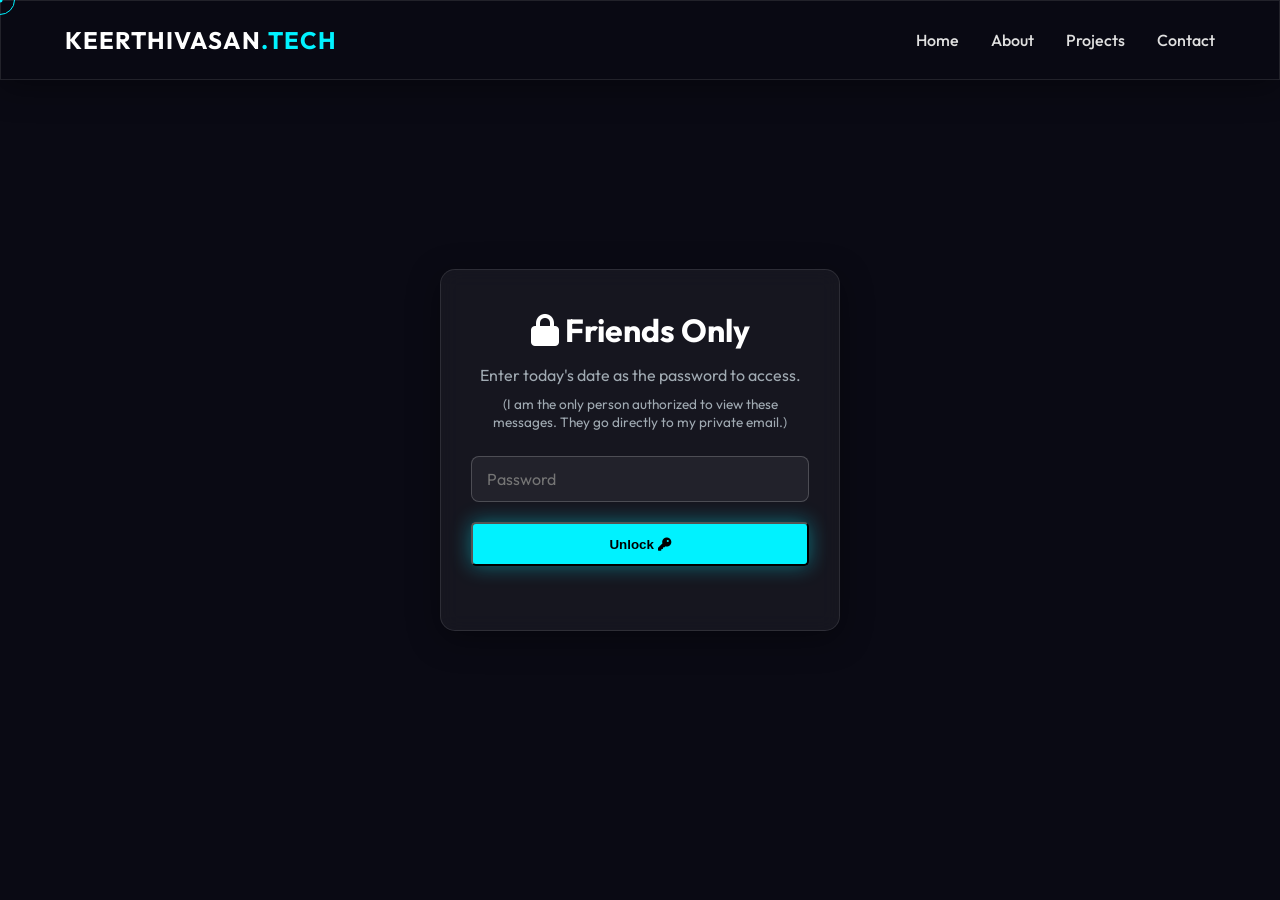
<file: slambook.html>
<!DOCTYPE html>
<html lang="en">

<head>
    <meta charset="UTF-8">
    <meta name="viewport" content="width=device-width, initial-scale=1.0">
    <link rel="icon" type="image/svg+xml" href="./assets/favicon.svg">
    <title>Slam Book | Keerthivasan</title>
    <meta name="description" content="A private slam book for friends.">
    <link rel="stylesheet" href="style.css">
    <link rel="preconnect" href="https://fonts.googleapis.com">
    <link rel="preconnect" href="https://fonts.gstatic.com" crossorigin>
    <link href="https://fonts.googleapis.com/css2?family=Outfit:wght@300;400;600;700&display=swap" rel="stylesheet">
    <link rel="stylesheet" href="https://cdnjs.cloudflare.com/ajax/libs/font-awesome/6.4.0/css/all.min.css">
    <style>
        body {
            background-color: var(--bg-color, #0a0a14);
            color: #fff;
            overflow-x: hidden;
        }

        #slambook-content {
            display: none;
            margin-top: 100px;
        }

        .password-container {
            display: flex;
            justify-content: center;
            align-items: center;
            min-height: 100vh;
            text-align: center;
            padding: 20px;
        }

        .password-box {
            max-width: 400px;
            width: 100%;
            padding: 40px 30px;
            background: rgba(255, 255, 255, 0.05);
            -webkit-backdrop-filter: blur(10px);
            backdrop-filter: blur(10px);
            border-radius: 15px;
            border: 1px solid rgba(255, 255, 255, 0.1);
        }

        .password-box h2 {
            margin-bottom: 15px;
            font-size: 2rem;
            color: #fff;
        }

        .password-box p {
            margin-bottom: 25px;
            color: #a0aab2;
        }

        .slambook-header {
            text-align: center;
            margin-bottom: 40px;
        }

        #slambook-password {
            width: 100%;
            padding: 12px 15px;
            border-radius: 8px;
            border: 1px solid rgba(255, 255, 255, 0.2);
            background: rgba(255, 255, 255, 0.05);
            color: #fff;
            font-size: 1rem;
            margin-bottom: 20px;
            outline: none;
            transition: border-color 0.3s ease;
        }

        #slambook-password:focus {
            border-color: #00f2ff;
        }

        .error-msg {
            color: #ff4757;
            margin-top: 15px;
            display: none;
            font-size: 0.9rem;
        }

        .glass-nav {
            position: fixed;
            top: 0;
            width: 100%;
            z-index: 1000;
            display: flex;
            justify-content: space-between;
            align-items: center;
            padding: 1.5rem 5%;
            background: rgba(10, 10, 20, 0.95);
            -webkit-backdrop-filter: blur(10px);
            backdrop-filter: blur(10px);
        }

        .contact-form {
            max-width: 600px;
            margin: 0 auto;
            opacity: 1 !important;
            transform: none !important;
        }

        .contact-form .form-group,
        .contact-form button {
            opacity: 1 !important;
            transform: none !important;
        }

        .btn-full-width {
            width: 100%;
        }

        .slambook-section {
            padding-top: 4rem;
        }

        .slambook-footer {
            margin-top: 50px;
        }

        .auth-notice {
            font-size: 0.85rem;
            color: #a0aab2;
            margin-top: -15px;
        }

        .text-center-box {
            text-align: center;
        }
    </style>
</head>

<body>
    <div class="cursor-dot" data-cursor-dot></div>
    <div class="cursor-outline" data-cursor-outline></div>

    <!-- Navigation -->
    <nav class="glass-nav">
        <div class="logo">KEERTHIVASAN<span class="accent">.TECH</span></div>
        <ul class="nav-links">
            <li><a href="index.html#home">Home</a></li>
            <li><a href="index.html#about">About</a></li>
            <li><a href="index.html#projects">Projects</a></li>
            <li><a href="index.html#contact">Contact</a></li>
        </ul>
    </nav>

    <!-- Password Section -->
    <div id="password-section" class="password-container">
        <div class="password-box glass-card">
            <h2><i class="fa-solid fa-lock"></i> Friends Only</h2>
            <p>Enter today's date as the password to access.</p>
            <p class="auth-notice">(I am the only person authorized to view
                these messages. They go directly to my private email.)</p>
            <div class="form-group">
                <input type="password" id="slambook-password" placeholder="Password"
                    onkeydown="if(event.key === 'Enter') checkPassword()">
                <button onclick="checkPassword()" class="btn btn-primary btn-full-width">Unlock <i
                        class="fa-solid fa-key"></i></button>
            </div>
            <p id="password-error" class="error-msg"><i class="fa-solid fa-circle-exclamation"></i> Incorrect password.
            </p>
        </div>
    </div>

    <!-- Slam Book Content (Hidden by default) -->
    <div id="slambook-content">
        <section class="section-padding slambook-section">
            <div class="container contact-wrapper-centered">
                <div class="slambook-header">
                    <h2 class="section-title center">My <span class="gradient-text">Slam Book</span></h2>
                    <p>Leave a piece of your memory here! Answer whatever you feel like. ❤️</p>
                </div>

                <form id="slambook-form" class="contact-form glass-card" action="https://formspree.io/f/mlgbobnl"
                    method="POST">
                    <input type="hidden" name="_subject" value="New Slam Book Entry!">

                    <div class="form-group">
                        <label for="name">Your Name</label>
                        <input type="text" id="name" name="name" placeholder="What do I call you?" required>
                    </div>

                    <div class="form-group">
                        <label for="dob">Date of Birth</label>
                        <input type="date" id="dob" name="dob" required>
                    </div>

                    <div class="form-group">
                        <label for="contact-number">Contact Number</label>
                        <input type="tel" id="contact-number" name="contact-number" placeholder="Your phone number"
                            pattern="[\+]?[0-9\s\-\(\)]{7,15}"
                            title="Please enter a valid phone number (e.g. +91 9876543210 or 9876543210)" required>
                    </div>

                    <div class="form-group">
                        <label for="address">Address</label>
                        <textarea id="address" name="address" rows="2" placeholder="Your current address"
                            required></textarea>
                    </div>

                    <div class="form-group">
                        <label for="what-do-you-call-me">What do you call me?</label>
                        <input type="text" id="what-do-you-call-me" name="what-do-you-call-me" placeholder="Nicknames?"
                            required>
                    </div>

                    <div class="form-group">
                        <label for="who-am-i">Who am I to you?</label>
                        <input type="text" id="who-am-i" name="who-am-i" placeholder="Friend? Mentor? Nemesis?"
                            required>
                    </div>

                    <div class="form-group">
                        <label for="first-impression">First impression of me?</label>
                        <input type="text" id="first-impression" name="first-impression" placeholder="Be honest!"
                            required>
                    </div>

                    <div class="form-group">
                        <label for="when-where-meet">When & where did we meet and what do you remember of that
                            day?</label>
                        <textarea id="when-where-meet" name="when-where-meet" rows="3"
                            placeholder="Take a trip down memory lane..." required></textarea>
                    </div>

                    <div class="form-group">
                        <label for="secret-memories">Secret memories that we share?</label>
                        <textarea id="secret-memories" name="secret-memories" rows="3"
                            placeholder="Shhh... it's just between us." required></textarea>
                    </div>

                    <div class="form-group">
                        <label for="feelings">What do you feel about me?</label>
                        <textarea id="feelings" name="feelings" rows="3" placeholder="Be brutally honest..."
                            required></textarea>
                    </div>

                    <div class="form-group">
                        <label for="never-told-me">Something you've never told me but want to share?</label>
                        <textarea id="never-told-me" name="never-told-me" rows="3" placeholder="Now is the time..."
                            required></textarea>
                    </div>

                    <div class="form-group">
                        <label for="message">Your Message</label>
                        <textarea id="message" name="message" rows="5"
                            placeholder="Write your message here... I'll be the only one reading this!"
                            required></textarea>
                    </div>

                    <button type="submit" class="btn btn-primary btn-block">Lock The Memory <i
                            class="fa-solid fa-heart"></i></button>
                    <p id="form-status" class="form-status"></p>
                </form>
            </div>
        </section>

        <footer class="advanced-footer slambook-footer">
            <div class="container center text-center-box">
                <p>Designed with <i class="fa-solid fa-heart pulse"></i> by Keerthivasan</p>
            </div>
        </footer>
    </div>

    <script>
        function checkPassword() {
            const pwd = document.getElementById('slambook-password').value.trim();
            const today = new Date();
            const dd = String(today.getDate()).padStart(2, '0');
            const mm = String(today.getMonth() + 1).padStart(2, '0');
            const yyyy = today.getFullYear();

            // Accept dynamic date passwords like DDMMYYYY, DD-MM-YYYY, YYYY-MM-DD
            const allowedPasswords = [
                `${dd}${mm}${yyyy}`,
                `${dd}-${mm}-${yyyy}`,
                `${yyyy}-${mm}-${dd}`,
                `${dd}/${mm}/${yyyy}`
            ];

            if (allowedPasswords.includes(pwd)) {
                document.getElementById('password-section').style.display = 'none';
                document.getElementById('slambook-content').style.display = 'block';
                window.scrollTo(0, 0);
            } else {
                document.getElementById('password-error').style.display = 'block';
                // Shake animation
                const box = document.querySelector('.password-box');
                box.style.transform = 'translatex(-10px)';
                setTimeout(() => box.style.transform = 'translatex(10px)', 100);
                setTimeout(() => box.style.transform = 'translatex(-10px)', 200);
                setTimeout(() => box.style.transform = 'translatex(10px)', 300);
                setTimeout(() => box.style.transform = 'translatex(0)', 400);
            }
        }

        document.addEventListener('DOMContentLoaded', () => {
            // --- Custom Cursor Logic ---
            const cursorDot = document.querySelector('[data-cursor-dot]');
            const cursorOutline = document.querySelector('[data-cursor-outline]');

            window.addEventListener('mousemove', function (e) {
                const posX = e.clientX;
                const posY = e.clientY;

                if (cursorDot) {
                    cursorDot.style.left = `${posX}px`;
                    cursorDot.style.top = `${posY}px`;
                }

                if (cursorOutline && typeof cursorOutline.animate === 'function') {
                    cursorOutline.animate({
                        left: `${posX}px`,
                        top: `${posY}px`
                    }, { duration: 500, fill: "forwards" });
                }
            });

            // Hover effect for cursor
            const hoverables = document.querySelectorAll('a, button, input, textarea');
            hoverables.forEach(el => {
                el.addEventListener('mouseenter', () => {
                    if (cursorOutline) {
                        cursorOutline.style.transform = 'translate(-50%, -50%) scale(1.5)';
                        cursorOutline.style.backgroundColor = 'rgba(0, 242, 255, 0.1)';
                    }
                });
                el.addEventListener('mouseleave', () => {
                    if (cursorOutline) {
                        cursorOutline.style.transform = 'translate(-50%, -50%) scale(1)';
                        cursorOutline.style.backgroundColor = 'transparent';
                    }
                });
            });

            // Contact Form AJAX Handling
            const contactForm = document.getElementById('slambook-form');
            const formStatus = document.getElementById('form-status');

            if (contactForm && formStatus) {
                contactForm.addEventListener('submit', async function (event) {
                    event.preventDefault();
                    const formData = new FormData(contactForm);
                    const data = Object.fromEntries(formData.entries());

                    formStatus.textContent = "Sending...";
                    formStatus.className = "form-status"; // Reset classes

                    try {
                        const response = await fetch(contactForm.action, {
                            method: contactForm.method,
                            headers: {
                                'Accept': 'application/json',
                                'Content-Type': 'application/json'
                            },
                            body: JSON.stringify(data)
                        });

                        if (response.ok) {
                            formStatus.textContent = "Memory saved successfully! Thanks <3";
                            formStatus.classList.add('status-success');
                            contactForm.reset();
                        } else {
                            const result = await response.json();
                            if (Object.hasOwn(result, 'errors')) {
                                formStatus.textContent = result.errors.map(error => error["message"]).join(", ");
                            } else {
                                formStatus.textContent = "Oops! There was a problem submitting your entry";
                            }
                            formStatus.classList.add('status-error');
                        }
                    } catch (error) {
                        formStatus.textContent = "Oops! There was a problem submitting your entry";
                        formStatus.classList.add('status-error');
                    }
                });
            }
        });
    </script>
</body>

</html>
</file>
<file: style.css>
:root {
    --bg-dark: #0a0a14;
    --bg-card: rgba(255, 255, 255, 0.05);
    --border-glass: rgba(255, 255, 255, 0.1);
    --text-main: #e0e0e0;
    --text-muted: #a0a0b0;
    --accent-primary: #00f2ff;
    /* Neon Cyan */
    --accent-secondary: #7000ff;
    /* Neon Purple */
    --accent-success: #00ff9d;
    --font-main: 'Outfit', sans-serif;
    --gradient-text: linear-gradient(45deg, var(--accent-primary), var(--accent-secondary));
}

* {
    margin: 0;
    padding: 0;
    box-sizing: border-box;
    scroll-behavior: smooth;
}

body {
    background-color: var(--bg-dark);
    color: var(--text-main);
    font-family: var(--font-main);
    overflow-x: hidden;
    cursor: none;
    /* Custom cursor */
}

/* Custom Cursor */
.cursor-dot,
.cursor-outline {
    position: fixed;
    top: 0;
    left: 0;
    transform: translate(-50%, -50%);
    border-radius: 50%;
    z-index: 9999;
    pointer-events: none;
}

.cursor-dot {
    width: 5px;
    height: 5px;
    background-color: var(--accent-primary);
}

.cursor-outline {
    width: 30px;
    height: 30px;
    border: 1px solid var(--accent-primary);
    transition: width 0.2s, height 0.2s, background-color 0.2s;
}

/* Glassmorphism Utilities */
.glass-nav,
.glass-card {
    background: var(--bg-card);
    -webkit-backdrop-filter: blur(12px);
    backdrop-filter: blur(12px);
    border: 1px solid var(--border-glass);
    box-shadow: 0 8px 32px 0 rgba(0, 0, 0, 0.37);
}

/* Navbar */
nav {
    position: fixed;
    width: 100%;
    padding: 1.5rem 5%;
    display: flex;
    justify-content: space-between;
    align-items: center;
    z-index: 100;
    transition: 0.3s;
}

.logo {
    font-size: 1.5rem;
    font-weight: 700;
    letter-spacing: 1px;
}

.logo .accent {
    color: var(--accent-primary);
}

.nav-links {
    list-style: none;
    display: flex;
    gap: 2rem;
}

.nav-links a {
    text-decoration: none;
    color: var(--text-main);
    font-weight: 500;
    position: relative;
    transition: color 0.3s;
}

.nav-links a::after {
    content: '';
    position: absolute;
    width: 0;
    height: 2px;
    bottom: -5px;
    left: 0;
    background: var(--accent-primary);
    transition: width 0.3s;
}

.nav-links a:hover {
    color: var(--accent-primary);
}

.nav-links a:hover::after {
    width: 100%;
}

/* Hero Section */
.hero-section {
    height: 100vh;
    display: flex;
    align-items: center;
    justify-content: center;
    position: relative;
    padding: 0 10%;
    overflow: hidden;
}

#hero-canvas {
    position: absolute;
    top: 0;
    left: 0;
    width: 100%;
    height: 100%;
    z-index: -1;
    background: radial-gradient(circle at center, #1a1a2e 0%, #0a0a14 100%);
}

@keyframes rotateBg {
    0% {
        transform: rotate(0deg);
    }

    100% {
        transform: rotate(360deg);
    }
}

.hero-content {
    text-align: center;
    max-width: 800px;
}

.status-widget {
    display: inline-flex;
    align-items: center;
    gap: 0.5rem;
    padding: 0.5rem 1rem;
    background: rgba(0, 255, 157, 0.1);
    border: 1px solid rgba(0, 255, 157, 0.3);
    border-radius: 50px;
    margin-bottom: 1.5rem;
    font-size: 0.9rem;
    color: var(--accent-success);
}

.status-dot {
    width: 8px;
    height: 8px;
    background: var(--accent-success);
    border-radius: 50%;
    box-shadow: 0 0 10px var(--accent-success);
}

.pulse {
    animation: pulse 2s infinite;
}

@keyframes pulse {
    0% {
        opacity: 1;
        transform: scale(1);
    }

    50% {
        opacity: 0.5;
        transform: scale(1.2);
    }

    100% {
        opacity: 1;
        transform: scale(1);
    }
}

.hero-content h1 {
    font-size: 3.5rem;
    line-height: 1.2;
    margin-bottom: 1rem;
}

.gradient-text {
    background: var(--gradient-text);
    -webkit-background-clip: text;
    background-clip: text;
    -webkit-text-fill-color: transparent;
}

.hero-subtitle {
    font-size: 1.2rem;
    color: var(--text-muted);
    margin-bottom: 2rem;
}

.hero-buttons {
    display: flex;
    gap: 1rem;
    justify-content: center;
    margin-bottom: 3rem;
}

.btn {
    padding: 0.8rem 2rem;
    border-radius: 5px;
    text-decoration: none;
    font-weight: 600;
    transition: 0.3s;
    cursor: none;
    /* Let custom cursor handle hints */
}

.btn-primary {
    background: var(--accent-primary);
    color: #000;
    box-shadow: 0 0 20px rgba(0, 242, 255, 0.4);
}

.btn-primary:hover {
    transform: translateY(-3px);
    box-shadow: 0 0 30px rgba(0, 242, 255, 0.6);
}

.btn-secondary {
    border: 1px solid var(--border-glass);
    color: var(--text-main);
    background: rgba(255, 255, 255, 0.05);
}

.btn-secondary:hover {
    background: rgba(255, 255, 255, 0.1);
    border-color: var(--accent-main);
}

.stats-container {
    display: flex;
    justify-content: space-around;
    padding: 2rem;
    border-radius: 15px;
    margin-top: 2rem;
}

.stat-item {
    text-align: center;
}

.stat-number {
    font-size: 2rem;
    font-weight: 700;
    color: var(--accent-primary);
}

.stat-label {
    display: block;
    font-size: 0.9rem;
    color: var(--text-muted);
}

/* Scroll indicator */
.scroll-indicator {
    position: absolute;
    bottom: 30px;
    left: 50%;
    transform: translateX(-50%);
}

.mouse {
    width: 30px;
    height: 50px;
    border: 2px solid var(--text-muted);
    border-radius: 20px;
    position: relative;
}

.wheel {
    width: 4px;
    height: 8px;
    background: var(--text-main);
    border-radius: 2px;
    position: absolute;
    top: 10px;
    left: 50%;
    transform: translateX(-50%);
    animation: scroll 1.5s infinite;
}

@keyframes scroll {
    0% {
        top: 10px;
        opacity: 1;
    }

    100% {
        top: 30px;
        opacity: 0;
    }
}

/* Sections General */
.section-padding {
    padding: 5rem 10%;
}

.section-title {
    font-size: 2.5rem;
    margin-bottom: 3rem;
    position: relative;
    display: inline-block;
}

.section-title.center {
    display: block;
    text-align: center;
}

.section-title::after {
    content: '';
    position: absolute;
    bottom: -10px;
    left: 0;
    width: 50%;
    height: 3px;
    background: var(--gradient-text);
}

.section-title.center::after {
    left: 50%;
    transform: translateX(-50%);
}

/* About Section */
.split-layout {
    display: grid;
    grid-template-columns: 1fr 1fr;
    gap: 4rem;
    align-items: center;
}

.about-image-wrapper {
    position: relative;
}

.image-frame {
    width: 100%;
    height: 400px;
    background: var(--bg-card);
    border-radius: 20px;
    overflow: hidden;
    position: relative;
}

.profile-img {
    width: 100%;
    height: 100%;
    object-fit: cover;
}

.floating-card {
    position: absolute;
    background: rgba(10, 10, 20, 0.9);
    padding: 1rem;
    border-radius: 10px;
    border: 1px solid var(--border-glass);
    display: flex;
    align-items: center;
    gap: 0.8rem;
    box-shadow: 0 10px 20px rgba(0, 0, 0, 0.5);
    animation: float 3s ease-in-out infinite;
}


.python-card {
    top: 20px;
    left: -20px;
    border-left: 3px solid #FFD43B;
    animation-duration: 3s;
}

.sql-card {
    bottom: 40px;
    right: -20px;
    border-left: 3px solid #00BCF2;
    animation-delay: 1.5s;
    animation-duration: 4s;
}

.powerbi-card {
    top: 40%;
    right: -30px;
    border-left: 3px solid #F2C811;
    animation-delay: 0.8s;
    animation-duration: 3.5s;
}

.mysql-card {
    bottom: 20px;
    left: -10px;
    border-left: 3px solid #00758F;
    animation-delay: 2.5s;
    animation-duration: 4.5s;
}

.git-card {
    top: 10px;
    right: 20px;
    border-left: 3px solid #F05032;
    /* Git Orange */
    animation-delay: 0.5s;
    animation-duration: 5s;
}

.excel-card {
    top: 50%;
    left: -35px;
    /* Perimeter: Left side */
    border-left: 3px solid #217346;
    /* Excel Green */
    animation-delay: 3s;
    animation-duration: 4s;
}


@keyframes float {

    0%,
    100% {
        transform: translateY(0);
    }

    50% {
        transform: translateY(-10px);
    }
}

.about-text p {
    color: var(--text-muted);
    line-height: 1.6;
    margin-bottom: 1.5rem;
    font-size: 1.1rem;
}

.about-text strong {
    color: var(--accent-primary);
}

.btn-outline {
    display: inline-flex;
    align-items: center;
    gap: 0.5rem;
    color: var(--accent-primary);
    text-decoration: none;
    font-weight: 600;
    border-bottom: 1px solid var(--accent-primary);
    padding-bottom: 2px;
}

/* Skills Section */
.skills-grid {
    display: grid;
    grid-template-columns: repeat(auto-fit, minmax(300px, 1fr));
    gap: 2rem;
}

.skill-category {
    padding: 2rem;
    border-radius: 15px;
}

.skill-category h3 {
    margin-bottom: 1.5rem;
    display: flex;
    align-items: center;
    gap: 0.8rem;
    color: var(--text-main);
}

.chart-container {
    height: 200px;
    position: relative;
}

.tags-container {
    display: flex;
    flex-wrap: wrap;
    gap: 0.8rem;
}

.tag {
    padding: 0.5rem 1rem;
    background: rgba(255, 255, 255, 0.05);
    border-radius: 20px;
    font-size: 0.9rem;
    color: var(--text-muted);
    border: 1px solid var(--border-glass);
    transition: 0.3s;
}

.tag:hover {
    background: var(--accent-primary);
    color: #000;
    transform: translateY(-2px);
}

/* Experience Section */
.experience-timeline {
    position: relative;
    max-width: 800px;
    margin: 0 auto;
    padding: 2rem 0;
}

.experience-timeline::after {
    content: '';
    position: absolute;
    width: 2px;
    background: linear-gradient(to bottom, transparent, #ffcc00, transparent);
    /* Yellow line */
    top: 0;
    bottom: 0;
    left: 20px;
    margin-left: -1px;
    box-shadow: 0 0 15px rgba(255, 204, 0, 0.4);
}

.timeline-item {
    position: relative;
    padding-left: 60px;
    margin-bottom: 4rem;
    opacity: 0;
    transform: translateY(30px);
    transition: all 0.6s ease-out;
}

.timeline-item.visible {
    opacity: 1;
    transform: translateY(0);
}

.timeline-item:last-child {
    margin-bottom: 0;
}

.timeline-dot {
    position: absolute;
    width: 20px;
    height: 20px;
    background: var(--bg-dark);
    border: 3px solid #ffcc00;
    /* Yellow dots */
    border-radius: 50%;
    left: 11px;
    top: 0;
    box-shadow: 0 0 15px rgba(255, 204, 0, 0.4);
    z-index: 2;
    transition: 0.3s;
}

.timeline-item:hover .timeline-dot {
    background: #ffcc00;
    transform: scale(1.2);
}

.timeline-content {
    padding: 2rem;
    border-radius: 15px;
    position: relative;
    transition: 0.4s cubic-bezier(0.175, 0.885, 0.32, 1.275);
    background: rgba(255, 255, 255, 0.03);
    border: 1px solid rgba(255, 255, 255, 0.05);
}

.timeline-content:hover {
    transform: translateX(10px) translateY(-5px);
    border-color: var(--accent-primary);
    box-shadow: 0 10px 30px -10px rgba(0, 242, 255, 0.2);
    background: rgba(255, 255, 255, 0.05);
}

.timeline-date {
    display: inline-block;
    padding: 0.4rem 1.2rem;
    background: rgba(0, 242, 255, 0.08);
    color: var(--accent-primary);
    border-radius: 50px;
    font-size: 0.85rem;
    margin-bottom: 1.2rem;
    font-weight: 600;
    border: 1px solid rgba(0, 242, 255, 0.2);
}

.timeline-content h3 {
    color: var(--text-main);
    font-size: 1.6rem;
    margin-bottom: 0.3rem;
    letter-spacing: 0.5px;
}

.timeline-content .company {
    color: var(--accent-secondary);
    font-size: 1.1rem;
    margin-bottom: 1.5rem;
    font-weight: 500;
    display: flex;
    align-items: center;
    gap: 0.5rem;
}

.timeline-content .company::before {
    content: '';
    display: block;
    width: 20px;
    height: 2px;
    background: var(--accent-secondary);
}

.timeline-content ul {
    list-style-position: inside;
    color: var(--text-muted);
}

.timeline-content li {
    margin-bottom: 0.8rem;
    line-height: 1.7;
    position: relative;
    padding-left: 1.5rem;
    list-style: none;
}

.timeline-content li::before {
    content: '▹';
    position: absolute;
    left: 0;
    color: var(--accent-primary);
}

/* Certifications Section */
.cert-grid {
    display: grid;
    grid-template-columns: repeat(auto-fit, minmax(280px, 1fr));
    gap: 2rem;
}

.cert-card {
    padding: 2rem;
    border-radius: 15px;
    text-align: center;
    transition: 0.4s cubic-bezier(0.175, 0.885, 0.32, 1.275);
    background: rgba(255, 255, 255, 0.03);
    border: 1px solid rgba(255, 255, 255, 0.05);
    display: flex;
    flex-direction: column;
    align-items: center;
    gap: 1.5rem;
    position: relative;
    overflow: hidden;
    opacity: 0;
    transform: translateY(30px);
    /* Transition handled by JS observer */
}

.cert-card.visible {
    opacity: 1;
    transform: translateY(0);
}

.cert-card:hover {
    transform: translateY(-10px) scale(1.02);
    border-color: var(--accent-primary);
    box-shadow: 0 15px 30px -10px rgba(0, 242, 255, 0.2);
    background: rgba(255, 255, 255, 0.05);
}

.cert-icon {
    font-size: 3rem;
    color: var(--accent-primary);
    background: rgba(0, 242, 255, 0.1);
    width: 80px;
    height: 80px;
    border-radius: 50%;
    display: flex;
    align-items: center;
    justify-content: center;
    transition: 0.3s;
    box-shadow: 0 0 20px rgba(0, 242, 255, 0.1);
}

.cert-card:hover .cert-icon {
    background: var(--accent-primary);
    color: var(--bg-dark);
    box-shadow: 0 0 30px rgba(0, 242, 255, 0.4);
    transform: rotateY(360deg);
    transition: 0.6s;
}

.cert-content h3 {
    font-size: 1.2rem;
    margin-bottom: 0.8rem;
    color: var(--text-main);
    line-height: 1.4;
}

.cert-provider {
    color: var(--accent-secondary);
    font-size: 0.95rem;
    font-weight: 500;
    margin-bottom: 0.5rem;
}

.cert-date {
    display: inline-block;
    padding: 0.3rem 0.8rem;
    background: rgba(255, 255, 255, 0.05);
    border-radius: 20px;
    font-size: 0.8rem;
    color: var(--text-muted);
    border: 1px solid var(--border-glass);
}


/* Projects Section */
.projects-grid {
    display: grid;
    grid-template-columns: repeat(auto-fit, minmax(320px, 1fr));
    gap: 2.5rem;
}

.project-card {
    border-radius: 15px;
    overflow: hidden;
    transition: 0.3s;
}

.project-card:hover {
    transform: translateY(-10px);
    box-shadow: 0 15px 30px rgba(0, 242, 255, 0.1);
}

.project-img-container {
    height: 200px;
    position: relative;
    overflow: hidden;
}

.project-img-container img {
    width: 100%;
    height: 100%;
    object-fit: cover;
    transition: 0.5s;
}

.project-card:hover .project-img-container img {
    transform: scale(1.1);
}

.overlay {
    position: absolute;
    top: 0;
    left: 0;
    width: 100%;
    height: 100%;
    background: rgba(0, 0, 0, 0.7);
    display: flex;
    justify-content: center;
    align-items: center;
    gap: 1rem;
    opacity: 0;
    transition: 0.3s;
}

.project-card:hover .overlay {
    opacity: 1;
}

.btn-small {
    padding: 0.5rem 1rem;
    background: var(--accent-primary);
    color: #000;
    border-radius: 5px;
    text-decoration: none;
    font-size: 0.9rem;
    font-weight: 600;
}

.btn-dark {
    background: #000;
    color: #fff;
}

.project-content {
    padding: 1.5rem;
}

.project-tags {
    margin-bottom: 1rem;
}

.tiny-tag {
    font-size: 0.75rem;
    color: var(--accent-secondary);
    text-transform: uppercase;
    letter-spacing: 1px;
    margin-right: 0.5rem;
    font-weight: 700;
}

.project-content h3 {
    margin-bottom: 0.5rem;
}

.project-content p {
    color: var(--text-muted);
    font-size: 0.95rem;
    line-height: 1.5;
}

/* Contact Section */
/* Contact Section */
.contact-wrapper-centered {
    display: flex;
    flex-direction: column;
    align-items: center;
    justify-content: center;
}


.contact-form {
    padding: 2.5rem;
    border-radius: 15px;
    width: 100%;
    max-width: 600px;
    /* Centered width */
    margin: 0 auto;
    position: relative;
    overflow: hidden;
    opacity: 0;
    transform: translateY(30px);
    transition: 0.6s ease-out;
}

.contact-form.visible {
    opacity: 1;
    transform: translateY(0);
}

/* Staggered form elements */
.contact-form .form-group,
.contact-form button {
    opacity: 0;
    transform: translateY(20px);
    transition: 0.5s ease-out;
}

.contact-form .form-group.visible,
.contact-form button.visible {
    opacity: 1;
    transform: translateY(0);
}

.contact-form .form-group:nth-child(1) {
    transition-delay: 0.1s;
}

.contact-form .form-group:nth-child(2) {
    transition-delay: 0.2s;
}

.contact-form .form-group:nth-child(3) {
    transition-delay: 0.3s;
}

.contact-form button.visible {
    transition-delay: 0.4s;
}

/* Interactive Focus Effects */
.form-group input:focus,
.form-group textarea:focus {
    outline: none;
    border-color: var(--accent-primary);
    box-shadow: 0 0 15px rgba(0, 242, 255, 0.3);
    background: rgba(255, 255, 255, 0.08);
    transform: scale(1.02);
}

/* Button Hover Animation */
.contact-form button:hover {
    transform: translateY(-2px);
    box-shadow: 0 5px 15px rgba(0, 242, 255, 0.4);
}

/* Remove side-by-side layout styles */
.contact-wrapper {
    display: none;
    /* Safely hide if legacy class remains */
}

/* Ensure inputs are still styled */
.form-group {
    margin-bottom: 1.5rem;
    position: relative;
}

.form-group label {
    display: block;
    margin-bottom: 0.5rem;
    color: var(--text-main);
}

.form-group input,
.form-group textarea {
    width: 100%;
    padding: 0.8rem;
    background: rgba(255, 255, 255, 0.05);
    border: 1px solid var(--border-glass);
    border-radius: 5px;
    color: #fff;
    font-family: inherit;
    transition: 0.3s;
}

.form-group input:focus,
.form-group textarea:focus {
    outline: none;
    border-color: var(--accent-primary);
    box-shadow: 0 0 15px rgba(0, 242, 255, 0.2);
    background: rgba(255, 255, 255, 0.08);
}

.contact-form {
    padding: 2.5rem;
    border-radius: 15px;
}

.form-group {
    margin-bottom: 1.5rem;
}

.form-group label {
    display: block;
    margin-bottom: 0.5rem;
    color: var(--text-main);
}

.form-group input,
.form-group textarea {
    width: 100%;
    padding: 0.8rem;
    background: rgba(255, 255, 255, 0.05);
    border: 1px solid var(--border-glass);
    border-radius: 5px;
    color: #fff;
    font-family: inherit;
}

.form-group input:focus,
.form-group textarea:focus {
    outline: none;
    border-color: var(--accent-primary);
}

.btn-block {
    width: 100%;
}

/* Reduced padding for Contact Section if followed by footer */
#contact.section-padding {
    padding-bottom: 2rem;
}

/* Advanced Footer */
.advanced-footer {
    background: linear-gradient(to top, #050510, #0a0a14);
    padding: 4rem 10% 1rem;
    position: relative;
    border-top: 1px solid var(--border-glass);
}

.footer-content {
    display: grid;
    grid-template-columns: repeat(auto-fit, minmax(300px, 1fr));
    gap: 2rem;
    margin-bottom: 3rem;
}

.footer-col {
    padding: 2rem;
    border-radius: 15px;
    height: 100%;
}

.footer-header h3 {
    font-size: 1.4rem;
    margin-bottom: 1.5rem;
    position: relative;
    padding-left: 1rem;
    border-left: 3px solid #ffcc00;
    /* Gold/Yellow accent from image */
    color: #fff;
}

.footer-col p {
    color: var(--text-muted);
    line-height: 1.6;
    margin-bottom: 1rem;
}

.keep-rising {
    color: #fff !important;
    font-weight: 600;
}

.footer-bio i {
    color: var(--accent-secondary);
    margin-right: 0.5rem;
}

.footer-links {
    list-style: none;
}

.footer-links li {
    margin-bottom: 0.8rem;
}

.footer-links a {
    text-decoration: none;
    color: var(--text-muted);
    transition: 0.3s;
    display: flex;
    align-items: center;
    gap: 0.5rem;
}

.footer-links a i {
    font-size: 0.8rem;
    color: var(--accent-primary);
}

.footer-links a:hover {
    color: #fff;
    transform: translateX(5px);
}

.footer-contact-item {
    display: flex;
    align-items: center;
    gap: 1rem;
    margin-bottom: 1rem;
    color: var(--text-muted);
}

.footer-contact-item i {
    color: #ffcc00;
    /* Gold accent */
    background: rgba(255, 204, 0, 0.1);
    width: 35px;
    height: 35px;
    border-radius: 50%;
    display: flex;
    align-items: center;
    justify-content: center;
}

.footer-socials {
    display: flex;
    gap: 1rem;
    margin-top: 1.5rem;
}

.footer-socials a {
    width: 40px;
    height: 40px;
    border-radius: 50%;
    background: rgba(255, 255, 255, 0.05);
    display: flex;
    align-items: center;
    justify-content: center;
    color: var(--text-main);
    text-decoration: none;
    transition: 0.3s;
    border: 1px solid var(--border-glass);
}

.footer-socials a:hover {
    background: var(--accent-primary);
    color: #000;
    transform: translateY(-3px);
}

.footer-bottom {
    border-top: 1px solid rgba(255, 255, 255, 0.05);
    padding-top: 1.5rem;
    display: flex;
    justify-content: space-between;
    align-items: center;
    flex-wrap: wrap;
    gap: 1rem;
    color: var(--text-muted);
    font-size: 0.9rem;
}

.credits .accent {
    color: #ffcc00;
    font-weight: 600;
}

.back-to-top {
    position: fixed;
    bottom: 30px;
    right: 30px;
    width: 45px;
    height: 45px;
    background: #ffcc00;
    /* Gold accent */
    border-radius: 50%;
    display: flex;
    align-items: center;
    justify-content: center;
    color: #000;
    font-size: 1.2rem;
    cursor: pointer;
    box-shadow: 0 0 20px rgba(255, 204, 0, 0.4);
    opacity: 0;
    pointer-events: none;
    transition: 0.3s;
    z-index: 1000;
}

.back-to-top.active {
    opacity: 1;
    pointer-events: auto;
    bottom: 30px;
    /* Ensure visible */
}

.back-to-top:hover {
    transform: translateY(-5px);
}

/* Remove old footer styles */
footer {
    text-align: inherit;
    margin-top: 0;
    padding-top: 0;
    border-top: none;
    color: inherit;
}

/* Responsiveness */
@media (max-width: 768px) {
    .nav-links {
        display: none;
    }

    .cursor-dot,
    .cursor-outline {
        display: none;
        /* Hide custom cursor on mobile */
    }

    body {
        cursor: auto;
    }

    .hero-content h1 {
        font-size: 2.5rem;
    }

    .split-layout,
    .contact-wrapper {
        grid-template-columns: 1fr;
    }

    .section-padding {
        padding: 4rem 5%;
    }

    .image-frame {
        height: 300px;
    }
}

/* Form Status Message */
.form-status {
    margin-top: 1rem;
    text-align: center;
    font-size: 0.95rem;
    min-height: 1.5rem;
    font-weight: 500;
}

.status-success {
    color: var(--accent-success);
}

.status-error {
    color: #ff4757;
}
</file>
